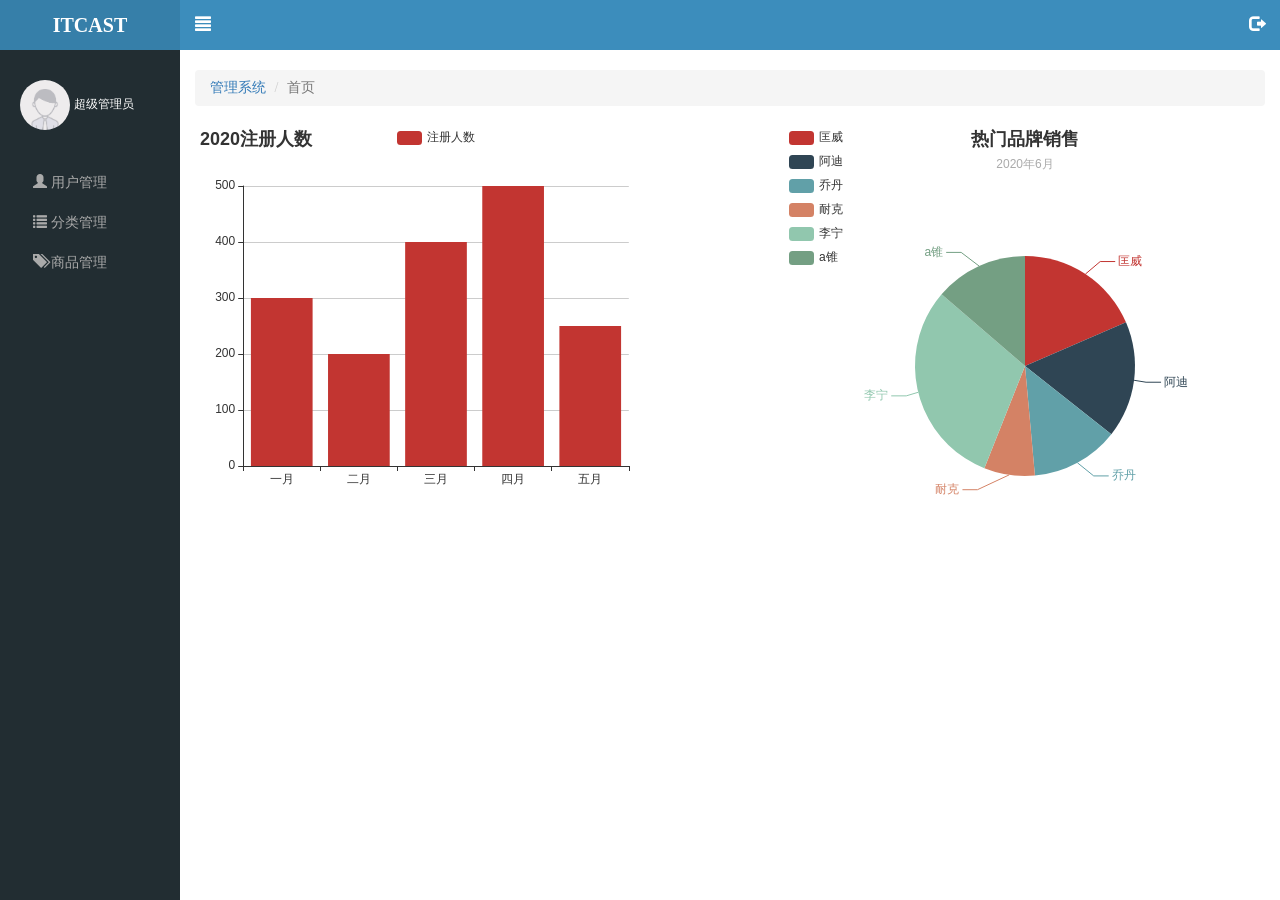
<file: public/admin/index.html>
<!DOCTYPE html>
<html>
<head lang="en">
    <meta charset="UTF-8">
    <title>后台管理系统-首页</title>
    <link rel="stylesheet" href="assets/bootstrap/css/bootstrap.min.css"/>
    <link rel="stylesheet" href="assets/bootstrap-validator/css/bootstrapValidator.min.css"/>
    <link rel="stylesheet" href="assets/nprogress/nprogress.css"/>
    <link rel="stylesheet" href="css/admin.css"/>
</head>
<body>
<!--侧边栏-->
<aside class="ad_aside">
    <!--商标-->
    <div class="brand"><a href="index.html">ITCAST</a></div>
    <!--用户-->
    <div class="user">
        <img src="images/default.png" alt=""/>
        <span>超级管理员</span>
    </div>
    <!--菜单-->
    <div class="menu">
        <ul>
            <li><a href="userManage.html"><span class="glyphicon glyphicon-user"></span> 用户管理</a></li>
            <li>
                <a class="itemMenu" href="javascript:;"><span class="glyphicon glyphicon-list"></span> 分类管理</a>
                <div class="child" style="display: none">
                    <a href="categoryFirst.html">一级分类</a>
                    <a href="categorySecond.html">二级分类</a>
                </div>
            </li>
            <li><a href="productManage.html"><span class="glyphicon glyphicon-tags"></span> 商品管理</a></li>
        </ul>
    </div>
</aside>
<!--内容-->
<section class="ad_section">
    <!--顶部导航-->
    <nav class="ad_nav">
        <a data-menu href="javascript:;"><span class="glyphicon glyphicon-align-justify"></span></a>
        <!--data-toggle="modal" data-target=".modal" : 控制模态框的显示-->
        <a data-logout href="javascript:;"><span class="glyphicon glyphicon-log-out"></span></a>
    </nav>
    <div class="container-fluid">
        <!--路径导航-->
        <ol class="breadcrumb">
            <li><a href="#">管理系统</a></li>
            <li class="active">首页</li>
        </ol>
        <div class="ad_content">
            <div id="first" class="picTable"></div>
            <div id="second" class="picTable"></div>
        </div>
    </div>
</section>

<!--模态框-->
<!--<div class="modal fade bs-example-modal-sm" id="myModal">-->
    <!--<div class="modal-dialog modal-sm">-->
        <!--<div class="modal-content">-->
            <!--<div class="modal-header">-->
                <!--&lt;!&ndash;data-dismiss="modal" 实现关闭效果&ndash;&gt;-->
                <!--<button class="close" data-dismiss="modal"><span>&times;</span></button>-->
                <!--<h4 class="modal-title">温馨提示</h4>-->
            <!--</div>-->
            <!--<div class="modal-body">-->

                <!--<p class="text-danger"><span class="glyphicon glyphicon-info-sign"></span>您确定退出后台管理系统?</p>-->
            <!--</div>-->
            <!--<div class="modal-footer">-->
                <!--<button class="btn btn-default" data-dismiss="modal">取消</button>-->
                <!--<button class="btn btn-primary">确定</button>-->
            <!--</div>-->
        <!--</div>-->
    <!--</div>-->
<!--</div>-->
<script src="assets/jquery/jquery.min.js"></script>
<script src="assets/bootstrap/js/bootstrap.min.js"></script>
<script src="assets/bootstrap-validator/js/bootstrapValidator.min.js"></script>
<script src="assets/nprogress/nprogress.js"></script>
<script src="assets/echarts/echarts.min.js"></script>
<script src="js/admin.js"></script>
<script src="js/index.js"></script>
</body>
</html>
</file>
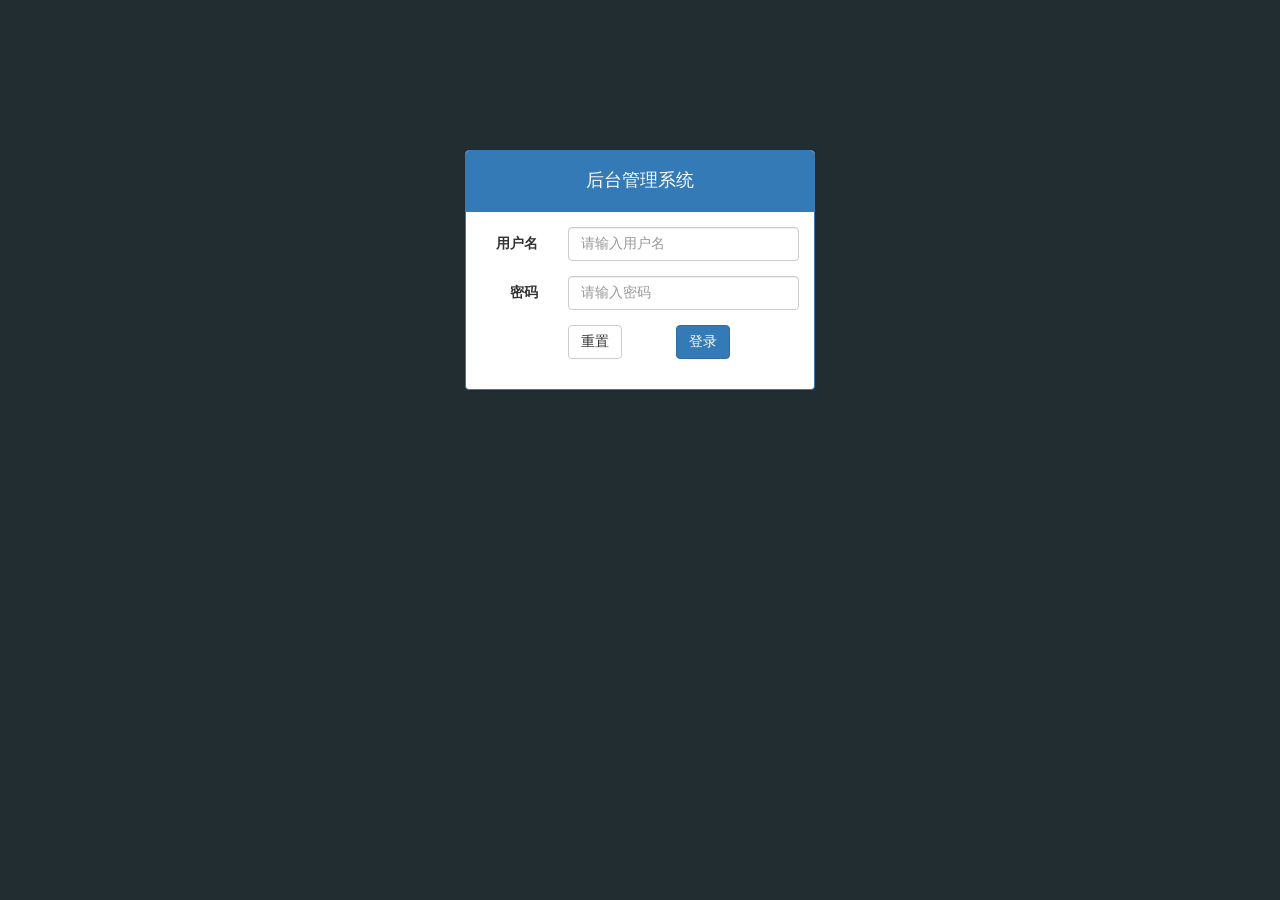
<file: public/admin/login.html>
<!DOCTYPE html>
<html>
<head lang="en">
    <meta charset="UTF-8">
    <title>后台管理系统-登录</title>
    <link rel="stylesheet" href="assets/bootstrap/css/bootstrap.min.css"/>
    <link rel="stylesheet" href="assets/bootstrap-validator/css/bootstrapValidator.min.css"/>
    <link rel="stylesheet" href="assets/nprogress/nprogress.css"/>
    <link rel="stylesheet" href="css/admin.css"/>
</head>
<body class="bg_login">
<div class="container">
    <div class="col-md-4 col-md-offset-4">
        <div class="panel panel-primary mt_150">
            <div class="panel-heading text-center"><h4>后台管理系统</h4></div>
            <div class="panel-body">
                <form id="login" class="form-horizontal" autocomplete="off">
                    <div class="form-group">
                        <label for="inputUserName3" class="col-sm-3 control-label">用户名</label>
                        <div class="col-sm-9">
                            <input name="username" type="text" class="form-control" id="inputUserName3" placeholder="请输入用户名">
                        </div>
                    </div>
                    <div class="form-group">
                        <label for="inputPassword3" class="col-sm-3 control-label">密码</label>
                        <div class="col-sm-9">
                            <input name="password" type="password" class="form-control" id="inputPassword3" placeholder="请输入密码">
                        </div>
                    </div>
                    <div class="form-group">
                        <div class="col-sm-offset-3 col-sm-10">
                            <button type="reset" class="btn btn-default mr_50">重置</button>
                            <button type="submit" class="btn btn-primary">登录</button>
                        </div>
                    </div>
                </form>
            </div>
        </div>
    </div>
</div>
<script src="assets/jquery/jquery.min.js"></script>
<script src="assets/bootstrap/js/bootstrap.min.js"></script>
<script src="assets/bootstrap-validator/js/bootstrapValidator.min.js"></script>
<script src="assets/nprogress/nprogress.js"></script>
<script src="js/admin.js"></script>
<script src="js/login.js"></script>
</body>
</html>
</file>
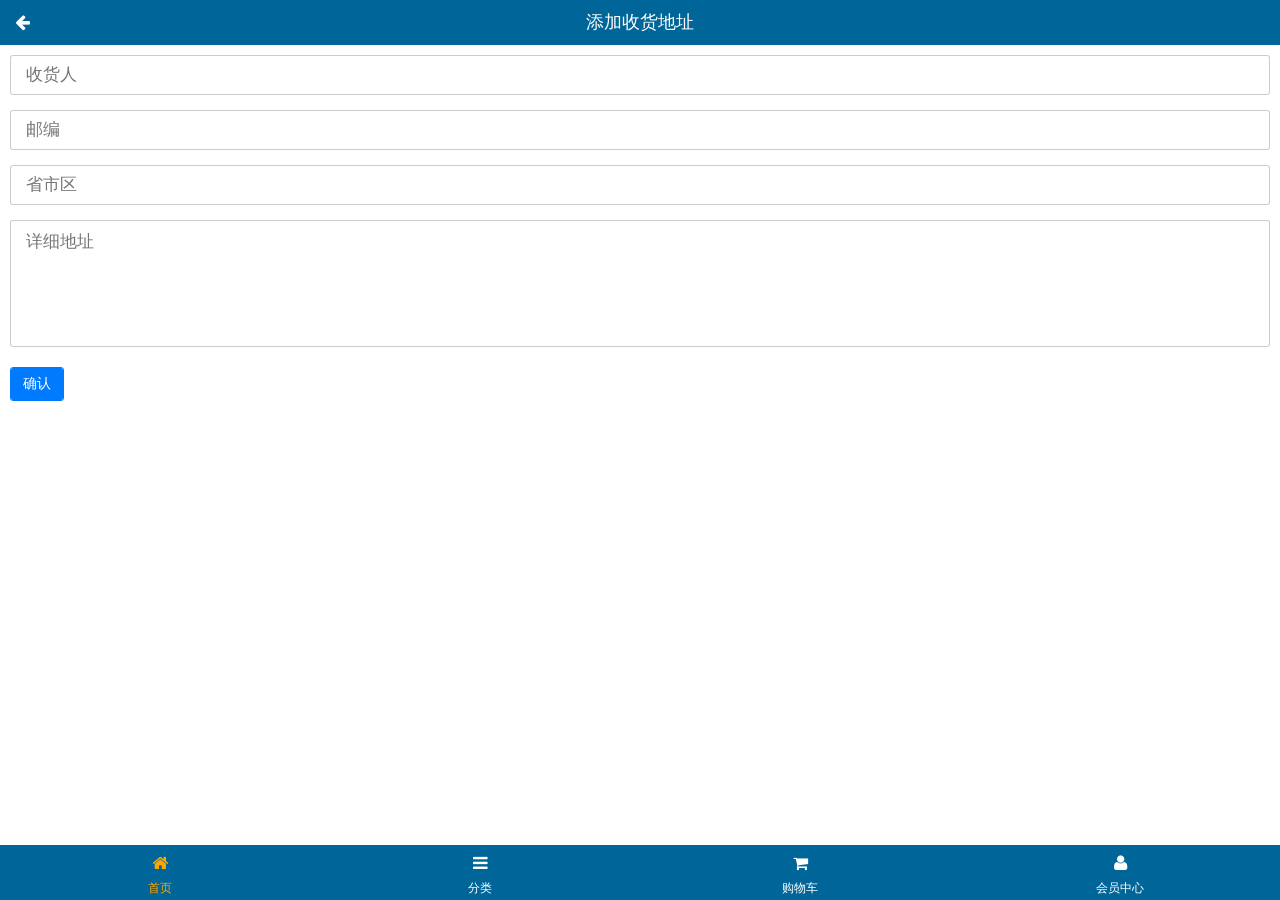
<file: public/mobile/user/addressManage.html>
<!DOCTYPE html>
<html lang="en">
<head>
    <meta charset="UTF-8">
    <meta name="viewport" content="width=device-width, initial-scale=1.0">
    <meta content="yes" name="apple-mobile-web-app-capable">
    <meta content="black" name="apple-mobile-web-app-status-bar-style">
    <meta content="telephone=no" name="format-detection">
    <meta name="description" content="乐淘是中国最大的正品运动鞋、皮鞋网上专卖。乐淘网经营的品牌包括耐克、阿迪达斯、李宁、匡威等国内外知名品牌的篮球鞋,板鞋,休闲鞋,跑步鞋,帆布...">
    <meta name="Keywords" content="乐淘 乐淘鞋城 买鞋子 上乐淘 运动鞋 篮球鞋 帆布鞋 跑步鞋 男鞋 女鞋 足球鞋 休闲鞋 凉鞋 户外鞋 布洛克 高跟鞋 单鞋 豆豆鞋 乐福鞋 牛津鞋 凉拖 皮鞋 短靴 长靴 登山鞋 徒步鞋 硫化鞋 训练鞋 溯溪鞋 越野鞋 板鞋 足球鞋 网球鞋 赛车鞋 雪地靴 马丁靴 商务 英伦">
    <title>乐淘</title>
    <link type="image/x-icon" rel="shortcut icon" href="../images/favicon.ico">
    <link rel="stylesheet" href="../res/mui/css/mui.min.css">
    <link rel="stylesheet" href="../res/mui/css/mui.picker.css">
    <link rel="stylesheet" href="../res/mui/css/mui.poppicker.css">
    <link rel="stylesheet" href="../res/fontAwesome/css/font-awesome.min.css">
    <link rel="stylesheet" href="../less/index.css">
    <!--<link rel="stylesheet" href="../css/address.css">-->
</head>
<body>
<div class="lt_container">
    <!--头部-->
    <div class="lt_header">
        <a href="javascript:history.back()" class="left"><span class="fa fa-arrow-left"></span></a>
        <h3>添加收货地址</h3>
        <!--<a href="index.html" class="right"><span class="fa fa-home"></span></a>-->
    </div>
    <!--内容-->
    <div class="lt_content">
        <div class="lt_wrapper">
            <div class="mui-scroll-wrapper" id="refreshContainer">
                <div class="mui-scroll">
                    <form action="#">
                        <div class="form_box" style="padding: 10px;">
                            <div class="mui-input-row">
                                <input name="recipients" type="text" placeholder="收货人">
                            </div>
                            <div class="mui-input-row">
                                <input name="postcode" type="text" placeholder="邮编">
                            </div>
                            <div class="mui-input-row">
                                <input class="address" name="address" type="text" placeholder="省市区">
                            </div>
                            <div class="mui-input-row">
                                <textarea name="addressDetail" cols="30" rows="5" placeholder="详细地址"></textarea>
                            </div>
                            <a href="javascript:;" class="mui-btn mui-btn-primary btn_register">确认</a>
                        </div>
                    </form>
                </div>
            </div>
        </div>
    </div>
    <!--尾部-->
    <div class="lt_footer">
        <a href="index.html" class="fa fa-home now"><span>首页</span></a>
        <a href="../category.html" class="fa fa-bars"><span>分类</span></a>
        <a href="../user/shoppingCart.html" class="fa fa-shopping-cart"><span>购物车</span></a>
        <a href="../user/index.html" class="fa fa-user"><span>会员中心</span></a>
    </div>
</div>




<script src="../res/mui/js/mui.min.js"></script>
<script src="../res/mui/js/mui.picker.js"></script>
<script src="../res/mui/js/mui.poppicker.js"></script>
<script src="../res/zepto/zepto.min.js"></script>
<script src="../res/zepto/selector.js"></script>
<script src="../res/artTemplate/template-native.js"></script>
<script src="../js/index.js"></script>
<script src="../js/common.js"></script>
<script src="../js/user/city.js"></script>
<!--<script src="../js/user/address.js"></script>-->
<script src="../js/user/addressManage.js"></script>
</body>
</html>
</file>
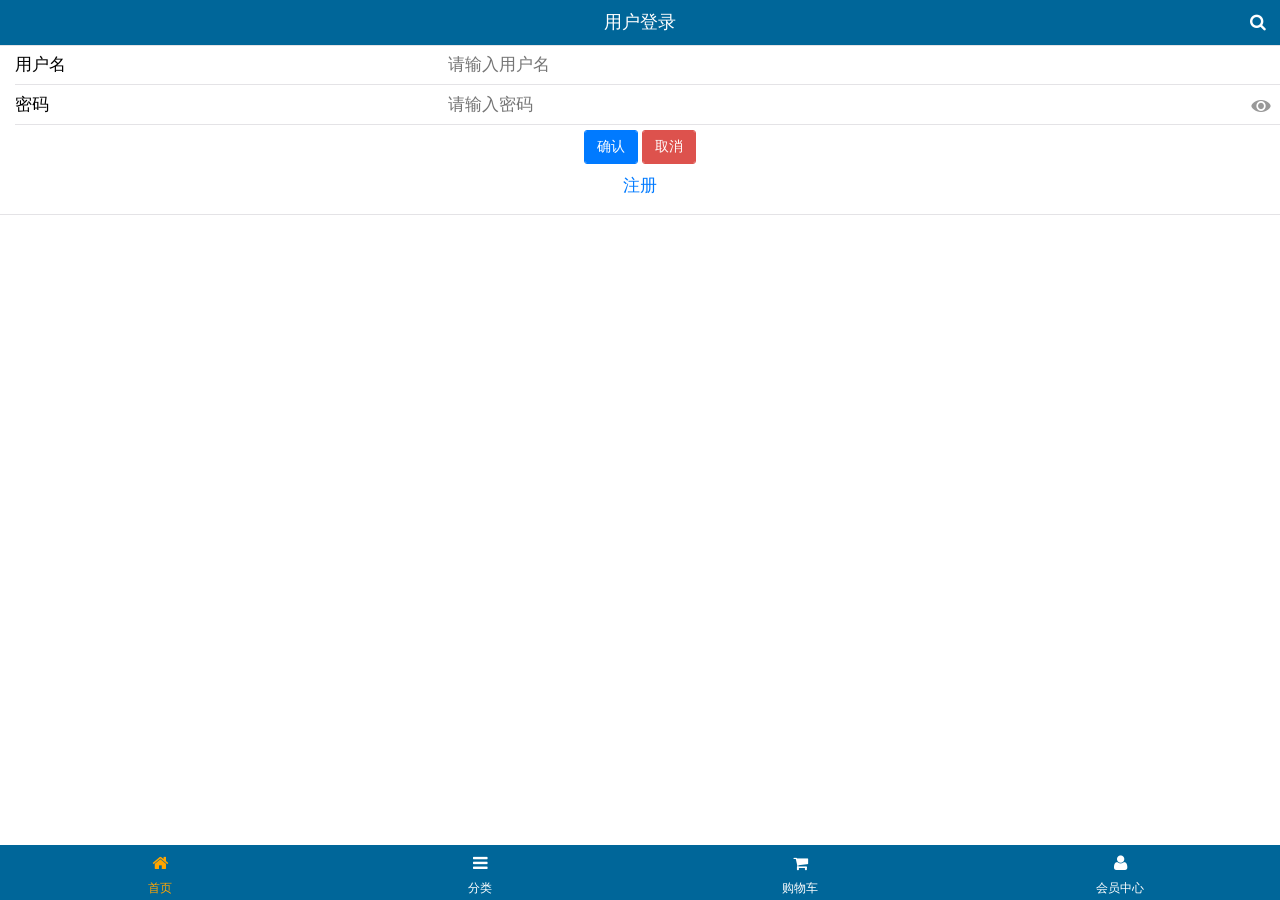
<file: public/mobile/user/login.html>
<!DOCTYPE html>
<html lang="en">
<head>
    <meta charset="UTF-8">
    <meta name="viewport" content="width=device-width, initial-scale=1.0">
    <meta content="yes" name="apple-mobile-web-app-capable">
    <meta content="black" name="apple-mobile-web-app-status-bar-style">
    <meta content="telephone=no" name="format-detection">
    <meta name="description" content="乐淘是中国最大的正品运动鞋、皮鞋网上专卖。乐淘网经营的品牌包括耐克、阿迪达斯、李宁、匡威等国内外知名品牌的篮球鞋,板鞋,休闲鞋,跑步鞋,帆布...">
    <meta name="Keywords" content="乐淘 乐淘鞋城 买鞋子 上乐淘 运动鞋 篮球鞋 帆布鞋 跑步鞋 男鞋 女鞋 足球鞋 休闲鞋 凉鞋 户外鞋 布洛克 高跟鞋 单鞋 豆豆鞋 乐福鞋 牛津鞋 凉拖 皮鞋 短靴 长靴 登山鞋 徒步鞋 硫化鞋 训练鞋 溯溪鞋 越野鞋 板鞋 足球鞋 网球鞋 赛车鞋 雪地靴 马丁靴 商务 英伦">
    <title>乐淘登录页面</title>
    <link type="image/x-icon" rel="shortcut icon" href="../images/favicon.ico">
    <link rel="stylesheet" href="../res/mui/css/mui.min.css">
    <link rel="stylesheet" href="../res/fontAwesome/css/font-awesome.min.css">
    <link rel="stylesheet" href="../less/index.css">


</head>
<body>
<div class="lt_container">
    <!--头部-->
    <div class="lt_header">
        <!--<a href="#" class="left"><span class="fa fa-arrow-left"></span></a>-->
        <h3>用户登录</h3>
        <a href="../index.html" class="right"><span class="fa fa-search"></span></a>
    </div>
    <!--内容-->
    <div class="lt_content">
        <div class="lt_wrapper">
            <div class="mui-scroll-wrapper">
                <div class="mui-scroll">
                    <form class="mui-input-group" id="form">
                        <div class="mui-input-row">
                            <label>用户名</label>
                            <input name="username" type="text" class="mui-input-clear" placeholder="请输入用户名">
                        </div>
                        <div class="mui-input-row">
                            <label>密码</label>
                            <input name="password" type="password" class="mui-input-password" placeholder="请输入密码">
                        </div>
                        <div class="mui-button-row">
                            <button type="button" class="mui-btn mui-btn-primary">确认</button>
                            <button type="button" class="mui-btn mui-btn-danger" >取消</button>
                        </div>
                        <div class="mui-button-row">
                            <a href="./register.html">注册</a>
                        </div>
                    </form>
                </div>
            </div>
        </div>
    </div>
    <!--尾部-->
    <div class="lt_footer">
        <a href="../index.html" class="fa fa-home now"><span>首页</span></a>
        <a href="../category.html" class="fa fa-bars"><span>分类</span></a>
        <a href="" class="fa fa-shopping-cart"><span>购物车</span></a>
        <a href="" class="fa fa-user"><span>会员中心</span></a>
    </div>
</div>
<script src="../res/mui/js/mui.min.js"></script>
<script src="../res/zepto/zepto.min.js"></script>
<script src="../js/common.js"></script>
<script src="../js/user/login.js"></script>

</body>
</html>
</file>
<file: public/admin/assets/nprogress/nprogress.css>
/* Make clicks pass-through */
#nprogress {
  pointer-events: none;
}

#nprogress .bar {
  background: greenyellow;

  position: fixed;
  z-index: 10000;
  top: 0;
  left: 0;

  width: 100%;
  height: 2px;
}

/* Fancy blur effect */
#nprogress .peg {
  display: block;
  position: absolute;
  right: 0px;
  width: 100px;
  height: 100%;
  box-shadow: 0 0 10px #29d, 0 0 5px #29d;
  opacity: 1.0;

  -webkit-transform: rotate(3deg) translate(0px, -4px);
      -ms-transform: rotate(3deg) translate(0px, -4px);
          transform: rotate(3deg) translate(0px, -4px);
}

/* Remove these to get rid of the spinner */
#nprogress .spinner {
  display: block;
  position: fixed;
  z-index: 1031;
  top: 15px;
  right: 15px;
}

#nprogress .spinner-icon {
  width: 18px;
  height: 18px;
  box-sizing: border-box;

  border: solid 2px transparent;
  border-top-color: #29d;
  border-left-color: #29d;
  border-radius: 50%;

  -webkit-animation: nprogress-spinner 400ms linear infinite;
          animation: nprogress-spinner 400ms linear infinite;
}

.nprogress-custom-parent {
  overflow: hidden;
  position: relative;
}

.nprogress-custom-parent #nprogress .spinner,
.nprogress-custom-parent #nprogress .bar {
  position: absolute;
}

@-webkit-keyframes nprogress-spinner {
  0%   { -webkit-transform: rotate(0deg); }
  100% { -webkit-transform: rotate(360deg); }
}
@keyframes nprogress-spinner {
  0%   { transform: rotate(0deg); }
  100% { transform: rotate(360deg); }
}
</file>
<file: public/admin/css/admin.css>
body{
    font-family: "Microsoft YaHei";
}
a:hover,a:active,a:focus{
    text-decoration: none;
}
/*login page*/
.bg_login{
    background: #222d32;
}
.mt_150{
    margin-top: 150px;
}
.mr_50{
    margin-right: 50px;
}
.mb_15{
    margin-bottom: 15px;
}
/*main page*/
.ad_aside{
    width: 180px;
    height: 100%;
    background: #222d32;
    position: absolute;
}
.ad_aside .brand{
    width: 100%;
    height: 50px;
    background: #367fa9;
}
.ad_aside .brand a{
    color: #fff;
    display: block;
    line-height: 50px;
    text-align: center;
    font-size: 20px;
    font-weight: bold;
}
.ad_aside .user{
    padding: 30px 20px;
}
.ad_aside .user img{
    width: 50px;
    height: 50px;
    border-radius: 25px;
    overflow: hidden;
}
.ad_aside .user span{
    color: #fff;
    font-size: 12px;
}
.ad_aside .menu ul{
    list-style: none;
    margin: 0;
    padding: 0;
}
.ad_aside .menu ul li{
}
.ad_aside .menu ul li a{
    display: block;
    height: 40px;
    line-height: 40px;
    color: #aaa;
    border: 3px solid transparent;
    padding-left: 30px;
}
.ad_aside .menu ul li.now > a{
    border-left-color: #3c8dbc;
    background: #1d1f21;
    color: #fff;
}
.ad_aside .menu ul li .child a{
    height: 30px;
    line-height: 30px;
    padding-left: 50px;
    font-size: 12px;
}
.ad_aside .menu ul li .child a.now{
    color: #fff;
}



.ad_section{
    padding-left: 180px;
}
.ad_section.menu{
    padding-left: 0;
}
.ad_section .ad_nav{
    height: 50px;
    background: #3c8dbc;
    margin-bottom: 20px;
}
.ad_section .ad_nav a{
    font-size: 16px;
    color: #fff;
    margin-top: 14px;
}
.ad_section .ad_nav a:first-child{
    margin-left: 15px;
    float: left;
}
.ad_section .ad_nav a:last-child{
    margin-right: 15px;
    float: right;
}

.ad_content{
    margin-top: 20px;
}
.ad_content .picTable{
    float: left;
    width: 45%;
    height: 400px;
}
.ad_content .picTable:first-child{
    margin-right: 10%;
}

.table th,.table td{
    text-align: center;
}
.page{
    text-align: right;
}
.page .pagination{
    margin-top: 0;
}
</file>
<file: public/mobile/res/mui/css/mui.picker.css>
/**
 * 选择列表插件
 * varstion 2.0.0
 * by Houfeng
 * Houfeng@DCloud.io
 */

.mui-picker {
    background-color: #ddd;
    position: relative;
    height: 200px;
    overflow: hidden;
    border: solid 1px rgba(0, 0, 0, 0.1);
    -webkit-user-select: none;
    user-select: none;
    box-sizing: border-box;
}
.mui-picker-inner {
    box-sizing: border-box;
    position: relative;
    width: 100%;
    height: 100%;
    overflow: hidden;
    -webkit-mask-box-image: -webkit-linear-gradient(bottom, transparent, transparent 5%, #fff 20%, #fff 80%, transparent 95%, transparent);
    -webkit-mask-box-image: linear-gradient(top, transparent, transparent 5%, #fff 20%, #fff 80%, transparent 95%, transparent);
}
.mui-pciker-list,
.mui-pciker-rule {
    box-sizing: border-box;
    padding: 0px;
    margin: 0px;
    width: 100%;
    height: 36px;
    line-height: 36px;
    position: absolute;
    left: 0px;
    top: 50%;
    margin-top: -18px;
}
.mui-pciker-rule-bg {
    z-index: 0;
    /*background-color: #cfd5da;*/
}
.mui-pciker-rule-ft {
    z-index: 2;
    border-top: solid 1px rgba(0, 0, 0, 0.1);
    border-bottom: solid 1px rgba(0, 0, 0, 0.1);
    /*-webkit-box-shadow: 0px 0px 10px 0px rgba(0, 0, 0, 0.1);*/
    /*box-shadow: 0px 0px 10px 0px rgba(0, 0, 0, 0.1);*/
}
.mui-pciker-list {
    z-index: 1;
    -webkit-transform-style: preserve-3d;
    transform-style: preserve-3d;
    -webkit-transform: perspective(1000px) rotateY(0deg) rotateX(0deg);
    transform: perspective(1000px) rotateY(0deg) rotateX(0deg);
}
.mui-pciker-list li {
    width: 100%;
    height: 100%;
    position: absolute;
    text-align: center;
    vertical-align: middle;
    -webkit-backface-visibility: hidden;
    backface-visibility: hidden;
    overflow: hidden;
    box-sizing: border-box;
    font-size: 16px;
    font-family: "Helvetica Neue", "Helvetica", "Arial", "sans-serif";
    color: #888;
    padding: 0px 8px;
    white-space: nowrap;
    -webkit-text-overflow: ellipsis;
    text-overflow: ellipsis;
    overflow: hidden;
    cursor: default;
    visibility: hidden;
}
.mui-pciker-list li.highlight,
.mui-pciker-list li.visible {
    visibility: visible;
}
.mui-pciker-list li.highlight {
    color: #222;
}
</file>
<file: public/mobile/res/mui/css/mui.poppicker.css>
.mui-poppicker {
	position: fixed;
	left: 0px;
	width: 100%;
	z-index: 999;
	background-color: #eee;
	border-top: solid 1px #ccc;
	box-shadow: 0px -5px 7px 0px rgba(0, 0, 0, 0.1);
	-webkit-transition: .3s;
	bottom: 0px;
	-webkit-transform: translateY(300px);
}
.mui-poppicker.mui-active {
	-webkit-transform: translateY(0px);
}
.mui-android-5-1 .mui-poppicker {
	bottom: -300px;
	-webkit-transition-property: bottom;
	-webkit-transform: none;
}
.mui-android-5-1 .mui-poppicker.mui-active {
	bottom: 0px;
	-webkit-transition-property: bottom;
	-webkit-transform: none;
}
.mui-poppicker-header {
	padding: 6px;
	font-size: 14px;
	color: #888;
}
.mui-poppicker-header .mui-btn {
	font-size: 12px;
	padding: 5px 10px;
}
.mui-poppicker-btn-cancel {
	float: left;
}
.mui-poppicker-btn-ok {
	float: right;
}
.mui-poppicker-clear {
	clear: both;
	height: 0px;
	line-height: 0px;
	font-size: 0px;
	overflow: hidden;
}
.mui-poppicker-body {
	position: relative;
	width: 100%;
	height: 200px;
	border-top: solid 1px #ddd;
	/*-webkit-perspective: 1200px;
	perspective: 1200px;
	-webkit-transform-style: preserve-3d;
	transform-style: preserve-3d;*/
}
.mui-poppicker-body .mui-picker {
	width: 100%;
	height: 100%;
	margin: 0px;
	border: none;
	float: left;
}
</file>
<file: public/mobile/less/index.css>
@charset "UTF-8";
@media (min-width: 320px) {
  html {
    font-size: 42.66666667px;
  }
}
@media (min-width: 360px) {
  html {
    font-size: 48px;
  }
}
@media (min-width: 375px) {
  html {
    font-size: 50px;
  }
}
@media (min-width: 384px) {
  html {
    font-size: 51.2px;
  }
}
@media (min-width: 414px) {
  html {
    font-size: 55.2px;
  }
}
@media (min-width: 480px) {
  html {
    font-size: 64px;
  }
}
@media (min-width: 540px) {
  html {
    font-size: 72px;
  }
}
@media (min-width: 640px) {
  html {
    font-size: 85.33333333px;
  }
}
@media (min-width: 720px) {
  html {
    font-size: 96px;
  }
}
@media (min-width: 750px) {
  html {
    font-size: 100px;
  }
}
.lt_container {
  width: 100%;
  height: 100%;
  position: absolute;
}
/*头部*/
.lt_container .lt_header {
  width: 100%;
  height: 0.45rem;
  background-color: #006699;
  position: absolute;
  left: 0;
  top: 0;
}
.lt_container .lt_header a {
  position: absolute;
  top: 0;
  color: #ffffff;
  width: 0.45rem;
  height: 0.45rem;
  text-align: center;
  line-height: 0.45rem;
}
.lt_container .lt_header a.left {
  left: 0;
}
.lt_container .lt_header a.right {
  right: 0;
}
.lt_container .lt_header h3 {
  color: #ffffff;
  line-height: 0.45rem;
  text-align: center;
  font-weight: 300;
  font-size: 0.18rem;
  margin: 0;
}
/*内容*/
.lt_container .lt_content {
  width: 100%;
  height: 100%;
  padding: 0.45rem 0 0.55rem 0;
}
.lt_container .lt_content .lt_wrapper {
  width: 100%;
  height: 100%;
  position: relative;
}
/*尾部*/
.lt_container .lt_footer {
  width: 100%;
  height: 0.55rem;
  background-color: #006699;
  position: absolute;
  left: 0;
  bottom: 0;
}
.lt_container .lt_footer a {
  float: left;
  width: 25%;
  height: 0.55rem;
  text-align: center;
  padding-top: 0.1rem;
  color: #ffffff;
}
.lt_container .lt_footer a span {
  display: block;
  font-size: 0.12rem;
  padding-top: 0.1rem;
}
.lt_container .lt_footer a.now {
  color: orange;
}
body {
  background-color: #fff;
  touch-action: none;
}
/* 公共的搜索框样式 */
.lt_search {
  padding: 0.1rem;
  position: relative;
}
.lt_search .search_input {
  height: 0.34rem;
  font-size: 0.12rem;
  margin: 0;
  border-radius: 5px;
  border: 1px solid #007AFF;
}
.lt_search .search_btn {
  position: absolute;
  right: 0.1rem;
  top: 0.1rem;
  border-radius: 0 5px 5px 0;
}
/* 公共的商品样式 */
.lt_product {
  padding: 0.1rem;
}
.lt_product ul {
  overflow: hidden;
  padding-left: 0;
}
.lt_product_item {
  border: 1px solid #ccc;
  padding: 0.1rem;
  float: left;
  width: 48%;
  margin-bottom: 0.1rem;
  text-align: center;
  list-style: none;
}
.lt_product_item a {
  display: block;
  width: 100%;
  height: 100%;
}
.lt_product_item:nth-child(2n+1) {
  margin-right: 4%;
}
.lt_product_item .info {
  text-align: left;
  height: 0.4rem;
}
.lt_product_item .price {
  color: red;
}
.lt_product_item .oldPrice {
  text-decoration: line-through;
}
.lt_product_item img {
  width: 1.3rem;
  height: 1.3rem;
  margin: 0 auto;
}
/* 公共的尺码样式 */
.lt_size span {
  width: 0.25rem;
  height: 0.25rem;
  text-align: center;
  line-height: 0.25rem;
  display: inline-block;
  border: 1px solid #ccc;
  font-size: 0.12rem;
  margin: 0.03rem 0;
}
.lt_size span.current {
  background-color: orange;
  color: #fff;
}
lt_nav {
  padding: 0.1rem;
}
.lt_nav li {
  float: left;
  width: 33.3%;
  list-style: none;
}
.lt_nav li a {
  display: block;
}
.lt_nav li a img {
  width: 100%;
}
.lt_search {
  margin-top: 0.1rem;
  padding: 0 0.1rem;
}
.lt_search form {
  position: relative;
}
.lt_search .search_input {
  height: 0.3rem;
  line-height: 0.3rem;
  border-right: 1px solid #006699;
  font-size: 0.12rem;
  padding-left: 0.1rem;
  margin: 0;
}
.lt_search .search_btn {
  position: absolute;
  right: 0;
  top: 0;
  height: 100%;
  line-height: 100%;
  background-color: #006699;
  color: #ffffff;
  border: 1px solid #006699;
}
/*历史记录*/
.lt_history {
  font-size: 0.12rem;
  color: #333333;
  padding: 0.1rem;
  margin-bottom: 0.1rem;
}
.lt_history .list {
  list-style: none;
  border: 1px solid #006699;
  margin: 0.3rem 0.05rem;
  padding: 0;
}
.lt_history .list li {
  height: 0.3rem;
  line-height: 0.3rem;
  padding: 0 0.1rem;
  border-bottom: 1px solid #006699;
}
.lt_history .list li a {
  color: #666;
  font-size: 0.12rem;
}
.lt_history .list li span {
  font-size: 0.12rem;
  float: right;
  color: #666;
  margin-top: 0.08rem;
}
.lt_order {
  background-color: #cccccc;
  margin-top: 0.1rem;
}
.lt_order a {
  width: 24%;
  height: 0.35rem;
  line-height: 0.35rem;
  display: inline-block;
  text-align: center ;
  font-size: 0.16rem;
  color: #333333;
}
#product_box {
  padding: 0.1rem 0.05rem;
  width: calc(100% + 1%);
}
.cz_product {
  display: block;
  width: 49%;
  float: left;
  border: 1px solid #cccccc;
  margin-bottom: 0.1rem;
  margin-right: 1%;
}
/*.cz_product_d{*/
/*margin-right: 2%;*/
/*}*/
.cz_product img {
  width: 100%;
  height: 100%;
}
.name {
  width: 100%;
  font-size: 0.16rem;
  text-align: center;
}
.box p:nth-child(3) {
  text-align: center;
  overflow: hidden;
  padding: 0 20%;
}
.box p:nth-child(3) span {
  width: 50%;
  float: left;
  display: block;
}
.price {
  color: red;
  text-align: center;
}
.oldPrice {
  text-align: center;
  text-decoration: line-through;
}
.btn {
  width: 100%;
  height: 100%;
  margin-bottom: 3%;
}
.button {
  margin: 0 auto;
  display: block;
  background-color: #006699;
  color: #ffffff;
}
.now {
  color: orange!important;
}
.lt_container {
  height: 100%;
  width: 100%;
}
.mui-scroll-wrapper {
  width: 100%;
  height: 100%;
  overflow: hidden;
  position: relative;
}
.p_title {
  font-weight: normal;
  padding: 0.15rem 0.05rem;
  font-size: 0.18rem;
  border-bottom: 1px solid #e6e6e6;
}
.p_price {
  padding: 0.12rem 0.05rem;
  border-bottom: 1px solid #e6e6e6;
  font-size: 0.14rem;
}
.p_price .fold {
  float: right;
  margin: 0.1rem 0.1rem 0 0;
}
.p_price .fold span {
  color: #ff0000;
}
.p_price .present {
  font-size: 0.24rem;
  color: #ea543d;
}
.p_price .present2 {
  font-size: 0.24rem;
  color: #ea543d;
}
.p_price .integral {
  font-size: 0.16rem;
  color: #ea543d;
}
.p_price .original {
  margin-left: 0.1rem;
  color: #afafaf;
}
.p_number {
  padding: 0.1rem 0.05rem;
  border-bottom: 1px solid #ccc;
  font-size: 0.14rem;
}
.p_number .jian,
.p_number .jia {
  width: 0.28rem;
  height: 0.28rem;
  line-height: 0.28rem;
  display: inline-block;
  text-align: center;
  cursor: pointer;
  border: 1px solid #ccc;
  vertical-align: middle;
}
.p_number input {
  width: 0.28rem;
  height: 0.28rem;
  line-height: 0.28rem;
  display: inline-block;
  border-radius: 0;
  border: none;
  border-top: 1px solid #ccc;
  border-bottom: 1px solid #ccc;
  margin: 0;
  padding: 0;
  vertical-align: middle;
  text-align: center;
}
.p_size {
  padding: 0.1rem 0.05rem;
  border-bottom: 1px solid #ccc;
  font-size: 0.14rem;
}
.p_size .btn_size {
  width: 0.28rem;
  height: 0.28rem;
  line-height: 0.28rem;
  display: inline-block;
  text-align: center;
  cursor: pointer;
  border: 1px solid #ccc;
  vertical-align: middle;
  margin-bottom: 0.1rem;
}
.p_size .btn_size.now {
  background: #fa672d;
}
.p_detail {
  padding: 0.1rem 0.05rem;
  border-bottom: 1px solid #ccc;
}
.p_option {
  width: 100%;
  height: 0.55rem;
  background-color: #ccc;
  position: absolute;
  left: 0;
  bottom: 0;
}
.fa-shopping-cart:before {
  font-size: 0.16rem;
  color: #ffffff;
}
.fa-shopping-cart-product {
  margin-left: 7%;
  margin-right: 7%;
  display: block;
  float: left;
  margin-top: 0.15rem;
}
.btn_addCart {
  width: 38%;
  height: 0.4rem;
  background-color: darkred;
  display: block;
  float: left;
  margin-top: 0.07rem;
  margin-right: 10px;
  color: #FFFFFF;
  font-size: 0.14rem;
  text-align: center;
  line-height: 0.4rem;
}
.btn_pay {
  width: 38%;
  height: 0.4rem;
  background-color: orange;
  display: block;
  float: left;
  margin-top: 0.07rem;
  color: #FFFFFF;
  font-size: 0.14rem;
  text-align: center;
  line-height: 0.4rem;
}
* {
  padding: 0;
  margin: 0;
}
ul li {
  list-style: none;
}
.lt_content {
  background-color: #ffffff;
}
.lt_content .cate_left {
  width: 80px;
  height: 100%;
  float: left;
  overflow: hidden;
}
.lt_content .cate_left ul {
  width: 100%;
}
.lt_content .cate_left ul li {
  width: 100%;
  height: 0.5rem;
  line-height: 0.5rem;
  text-align: center;
  background-color: #fff;
  border-bottom: 1px solid #cccccc;
  border-right: 1px solid #cccccc;
}
.lt_content .cate_left ul li a {
  display: block;
  font-size: 0.14rem;
  color: #333333;
}
.lt_content .cate_left ul li.now {
  border-right: none;
  background-color: #C9C9C9;
}
/*二级分类*/
.lt_content .cate_right {
  overflow: hidden;
  padding: 0.1rem;
}
.lt_content .cate_right ul {
  /*background-color: white;*/
  width: 100%;
}
.lt_content .cate_right ul li {
  float: left;
  width: 33.3%;
}
.lt_content .cate_right ul li a {
  display: block;
  text-align: center;
}
.lt_content .cate_right ul li a img {
  width: 0.6rem;
}
.cart_order {
  position: absolute;
  left: 0;
  bottom: 0.55rem;
  border-top: 1px solid #ccc;
  height: 0.4rem;
  line-height: 0.4rem;
  padding-left: 2%;
  width: 100%;
  z-index: 1000;
  background-color: #FFFFFF;
}
.cart_order span {
  display: inline-block;
}
.cart_order a {
  display: inline-block;
  width: 20%;
  background-color: orangered;
  height: 100%;
  float: right;
  text-align: center;
  color: #ffffff;
}
.mui-table-cell {
  width: 10rem;
}
.title {
  width: 70%;
  float: left;
  font-size: 0.16rem;
}
.price {
  color: red;
}
.oldPrice {
  text-decoration: line-through;
}
.info {
  width: 100%;
  float: left;
  margin-top: 0.15rem;
}
.SIZE {
  width: 100%;
  float: left;
  margin-top: 0.1rem;
}
.number {
  position: absolute;
  right: 0;
  top: 35%;
}
.p_number {
  padding: 0.1rem 0.05rem;
  border-bottom: 1px solid #ccc;
  font-size: 0.14rem;
}
.p_number .jian,
.p_number .jia {
  width: 0.28rem;
  height: 0.28rem;
  line-height: 0.28rem;
  display: inline-block;
  text-align: center;
  cursor: pointer;
  border: 1px solid #ccc;
  vertical-align: middle;
}
.p_number input {
  width: 0.28rem;
  height: 0.28rem;
  line-height: 0.28rem;
  display: inline-block;
  border-radius: 0;
  border: none;
  border-top: 1px solid #ccc;
  border-bottom: 1px solid #ccc;
  margin: 0;
  padding: 0;
  vertical-align: middle;
  text-align: center;
}
.p_size {
  padding: 0.1rem 0.05rem;
  border-bottom: 1px solid #ccc;
  font-size: 0.14rem;
}
.p_size .btn_size {
  width: 0.28rem;
  height: 0.28rem;
  line-height: 0.28rem;
  display: inline-block;
  text-align: center;
  cursor: pointer;
  border: 1px solid #ccc;
  vertical-align: middle;
  margin-bottom: 0.1rem;
}
.p_size .btn_size.now {
  background: #fa672d;
}
.p20 {
  margin: 0.2rem auto;
  width: 95%;
}
.p20 a {
  width: 100%;
}
/*# sourceMappingURL=index.css.map */
</file>
<file: public/admin/assets/bootstrap-validator/css/bootstrapValidator.min.css>
/*!
 * BootstrapValidator (http://bootstrapvalidator.com)
 * The best jQuery plugin to validate form fields. Designed to use with Bootstrap 3
 *
 * @version     v0.5.1, built on 2014-08-22 4:55:09 PM
 * @author      https://twitter.com/nghuuphuoc
 * @copyright   (c) 2013 - 2014 Nguyen Huu Phuoc
 * @license     MIT
 */

.bv-form .help-block{margin-bottom:0}.bv-form .tooltip-inner{text-align:left}.nav-tabs li.bv-tab-success>a{color:#3c763d}.nav-tabs li.bv-tab-error>a{color:#a94442}
</file>
